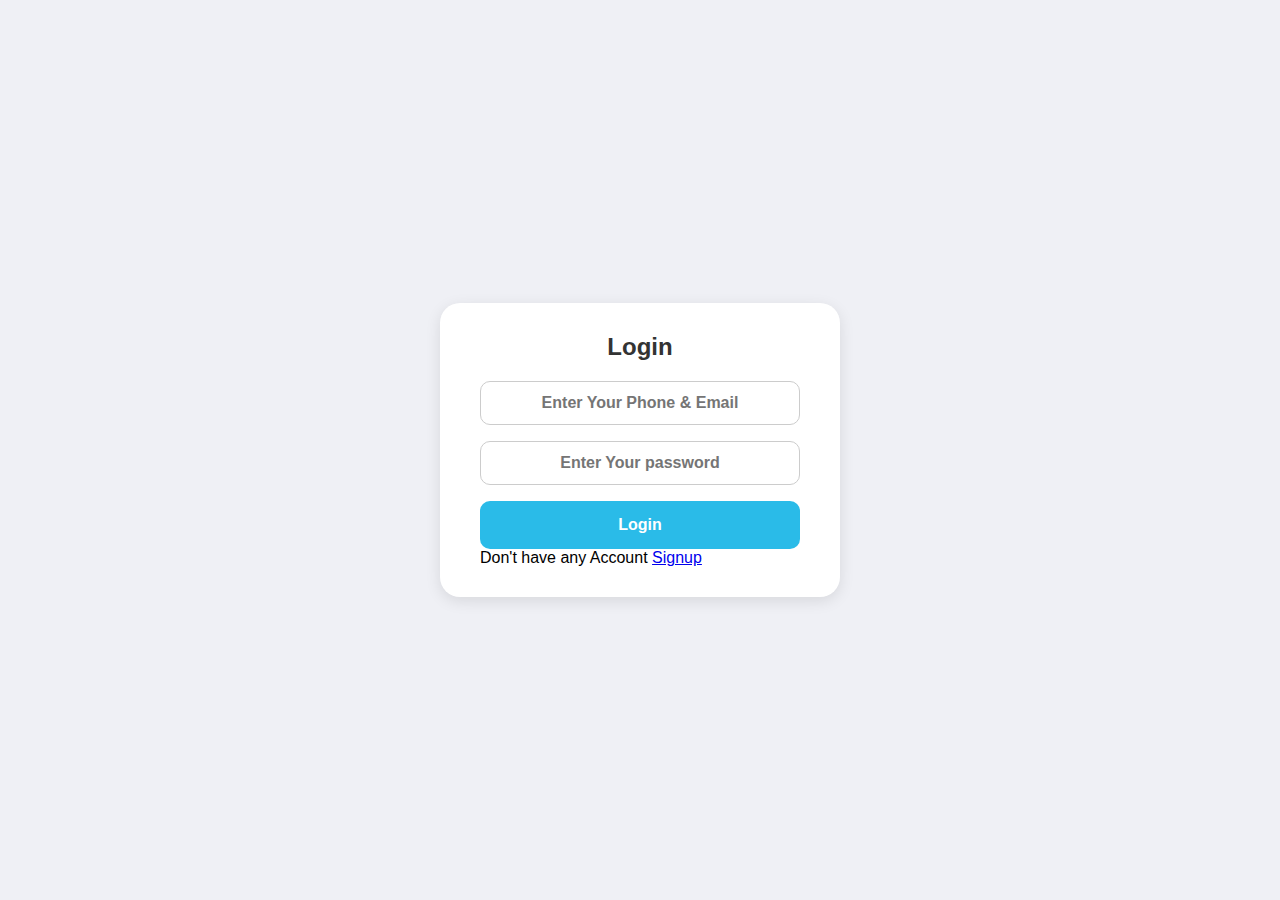
<file: index.html>
<!DOCTYPE html>
<html lang="en">
  <head>
    <meta charset="UTF-8" />
    <meta name="viewport" content="width=device-width, initial-scale=1.0" />
    <title>Document</title>

    <link
    rel="stylesheet"
    href="https://cdnjs.cloudflare.com/ajax/libs/animate.css/4.1.1/animate.min.css"
  />
    <style>
 /* Reset and box sizing */
    * {
      margin: 0;
      padding: 0;
      box-sizing: border-box;
    }

    /* Body styling */
    body {
      background-color: #eff0f5;
      font-family: Arial, sans-serif;
      display: flex;
      justify-content: center;
      align-items: center;
      min-height: 100vh;
    }

    /* Form container styling */
    #userlogin {
      background-color: #fff;
      padding: 30px 40px;
      border-radius: 20px;
      box-shadow: 0 4px 15px rgba(0, 0, 0, 0.1);
      max-width: 400px;
      width: 100%;
      animation: animate__backInUp 1s;
    }

    /* Heading */
    #userlogin h1 {
      text-align: center;
      margin-bottom: 20px;
      color: #333;
      font-size: 24px;
    }

    /* Inputs styling */
#userlogin input {
      width: 100%;
      padding: 12px 15px;
      margin-bottom: 16px;
      border-radius: 10px;
      border: 1px solid #ccc;
      font-size: 16px;
      font-weight: bold;
      text-align: center;
      outline: none;
      transition: border-color 0.2s;
    }

#userlogin input:focus {
      border-color: #2abbe8;
    }


span{}
    /* Button styling */
.btn2 {
      width: 100%;
      padding: 15px;
      background-color: #2abbe8;
      color: white;
      border: none;
      border-radius: 10px;
      font-size: 16px;
      font-weight: bold;
      cursor: pointer;
      transition: background-color 0.3s;
    }

.btn2:hover {
      background-color: #229fcf;
    }    </style>
  </head>

  <body>






    


    <form id="userlogin" class="animate__animated animate__backInUp">
      <h1>Login</h1>

      <input
        type="email"
        id="loginemail"
        placeholder="Enter Your Phone & Email"
      />

      <input
        type="password"
        id="loginpassword"
        placeholder="Enter Your password"
      />

      <button type="submit" class="btn2">Login</button>
      <span>Don't have any Account <a href="./signup.html">Signup</a></span>
    </form>






    
    
    

    
    
    <script src="./script.js">

 

    
    </script>
  </body>
</html>
</file>
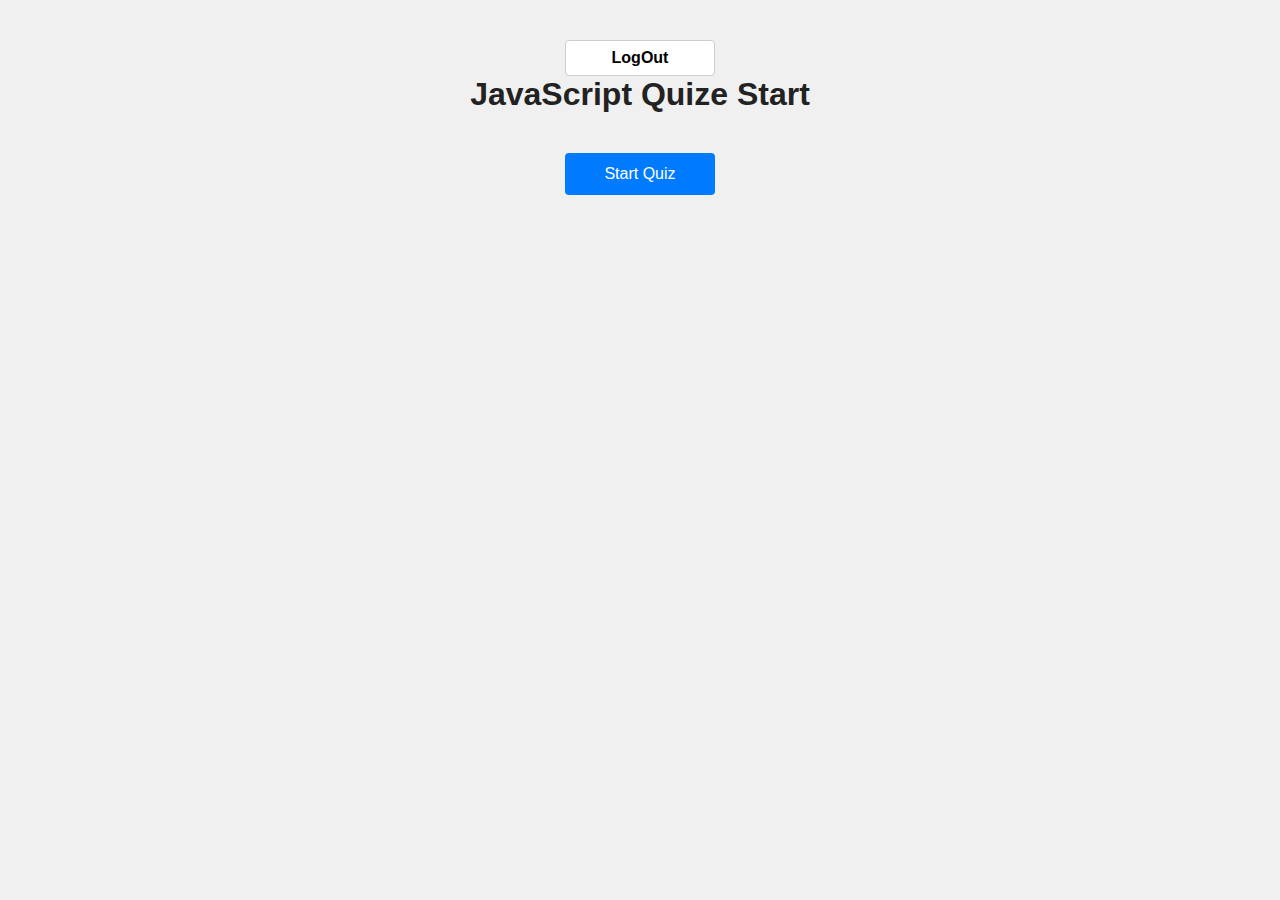
<file: quizstart.html>
<!DOCTYPE html>
<html lang="en">
  <head>
    <meta charset="UTF-8" />
    <meta name="viewport" content="width=device-width, initial-scale=1.0" />
    <title>Document</title>

    
  <link rel="stylesheet" href="style.css" />
    
  </head>
<body>
          <button id="logout"> LogOut</button>
      
    
    
          <h1>JavaScript Quize Start</h1>
<button id="startBtn">Start Quiz</button>
          
          <div id="showDiv"></div>
<button id="submitBtn" style="display:none">Next</button>
                    
 

    <script src="./script.js"></script>
  </body>
</html>
</file>
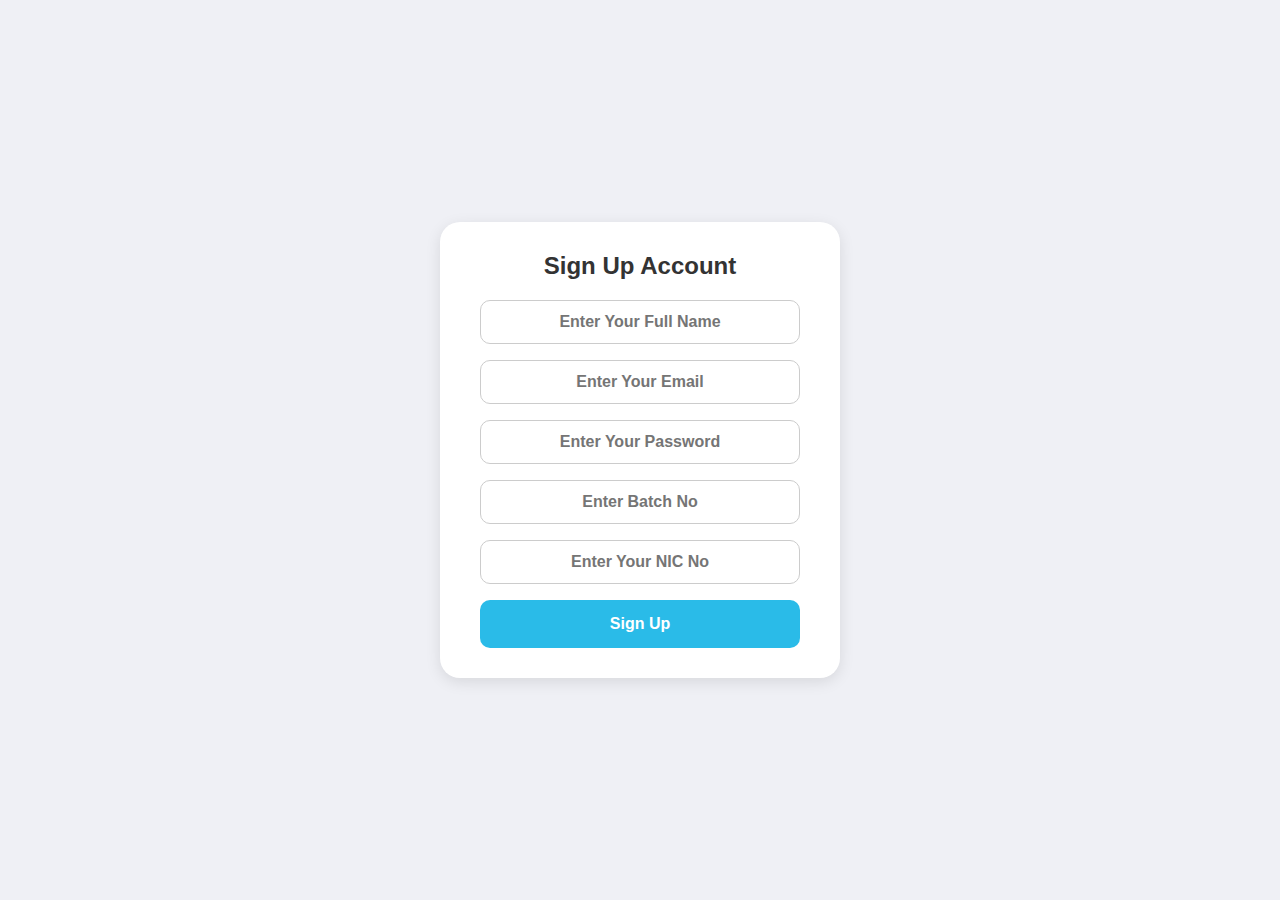
<file: signup.html>
<!DOCTYPE html>
<html lang="en">
<head>
  <meta charset="UTF-8" />
  <meta name="viewport" content="width=device-width, initial-scale=1.0" />
  <title>Sign Up Form</title>
  
  <!-- Animate.css for animations -->
  <link
    rel="stylesheet"
    href="https://cdnjs.cloudflare.com/ajax/libs/animate.css/4.1.1/animate.min.css"
  />

  <style>
    /* Reset and box sizing */
    * {
      margin: 0;
      padding: 0;
      box-sizing: border-box;
    }

    /* Body styling */
    body {
      background-color: #eff0f5;
      font-family: Arial, sans-serif;
      display: flex;
      justify-content: center;
      align-items: center;
      min-height: 100vh;
    }

    /* Form container styling */
    #usersignup {
      background-color: #fff;
      padding: 30px 40px;
      border-radius: 20px;
      box-shadow: 0 4px 15px rgba(0, 0, 0, 0.1);
      max-width: 400px;
      width: 100%;
      animation: animate__backInUp 1s;
    }

    /* Heading */
    #usersignup h1 {
      text-align: center;
      margin-bottom: 20px;
      color: #333;
      font-size: 24px;
    }

    /* Inputs styling */
#usersignup input {
      width: 100%;
      padding: 12px 15px;
      margin-bottom: 16px;
      border-radius: 10px;
      border: 1px solid #ccc;
      font-size: 16px;
      font-weight: bold;
      text-align: center;
      outline: none;
      transition: border-color 0.2s;
    }

#usersignup input:focus {
      border-color: #2abbe8;
    }

    /* Button styling */
.btn2 {
      width: 100%;
      padding: 15px;
      background-color: #2abbe8;
      color: white;
      border: none;
      border-radius: 10px;
      font-size: 16px;
      font-weight: bold;
      cursor: pointer;
      transition: background-color 0.3s;
    }

.btn2:hover {
      background-color: #229fcf;
    }
  </style>
</head>
<body>

  <form id="usersignup" class="animate__animated animate__backInUp">
    <h1>Sign Up Account</h1>

    <input type="text" id="username" placeholder="Enter Your Full Name" />

    <input
      type="email"
      id="useremail"
      placeholder="Enter Your Email"
    />

    <input
      type="password"
      id="userpassword"
      placeholder="Enter Your Password"
    />

    <input
      type="text"
      id="userbatch"
      placeholder="Enter Batch No"
    />

    <input
      type="text"
      id="usercnic"
      placeholder="Enter Your NIC No"
    />

    <button type="submit" class="btn2">Sign Up</button>
  </form>

  <script script src="./script.js">
    
  </script>
</body>
</html>
</file>
<file: style.css>
/* Reset styles */
* {
  box-sizing: border-box;
  margin: 0;
  padding: 0;
}

/* Body - clean background */
body {
  font-family: 'Arial', sans-serif;
  background-color: #f0f0f0;
  min-height: 100vh;
  display: flex;
  flex-direction: column;
  align-items: center;
  padding: 20px;
  color: #333;
}

/* Header with Logout button */
.header {
  width: 100%;
  display: flex;
  justify-content: flex-end;
  padding: 10px 20px;
}

#logout {
  background-color: #fff;
  border: 1px solid #ccc;
  padding: 8px 20px;
  border-radius: 4px;
  font-weight: 600;
  cursor: pointer;
  transition: background-color 0.3s;
}

#logout:hover {
  background-color: #e0e0e0;
}

/* Main container for quiz content */
.container {
  background-color: #fff;
  padding: 30px;
  max-width: 800px;
  width: 100%;
  border-radius: 10px;
  box-shadow: 0 2px 8px rgba(0, 0, 0, 0.1);
  margin-top: 20px;
  text-align: center;
}

/* Heading */
h1 {
  font-size: 2em;
  margin-bottom: 20px;
  color: #222;
}

/* Buttons */
button {
  padding: 12px 25px;
  border: none;
  border-radius: 4px;
  font-size: 1em;
  cursor: pointer;
  margin-top: 20px;
  transition: background-color 0.3s;
  min-width: 150px;
}

/* Specific button styles */
#startBtn {
  background-color: #007bff;
  color: #fff;
}

#startBtn:hover {
  background-color: #0069d9;
}

#submitBtn {
  background-color: #28a745;
  color: #fff;
}

#submitBtn:hover {
  background-color: #218838;
}

/* Quiz box styling */
.quiz-box {
  margin-top: 30px;
  padding: 20px;
  border: 1px solid #ddd;
  border-radius: 8px;
  background-color: #fafafa;
}

/* Question heading */
.quiz-box h2 {
  font-size: 1.5em;
  margin-bottom: 15px;
  color: #333;
}

/* Options styling */
.option {
  display: flex;
  align-items: center;
  margin-bottom: 12px;
  padding: 8px;
  border-radius: 4px;
  cursor: pointer;
  transition: background-color 0.2s;
}

.option:hover {
  background-color: #f1f1f1;
}

input[type="radio"] {
  margin-right: 10px;
}
</file>
